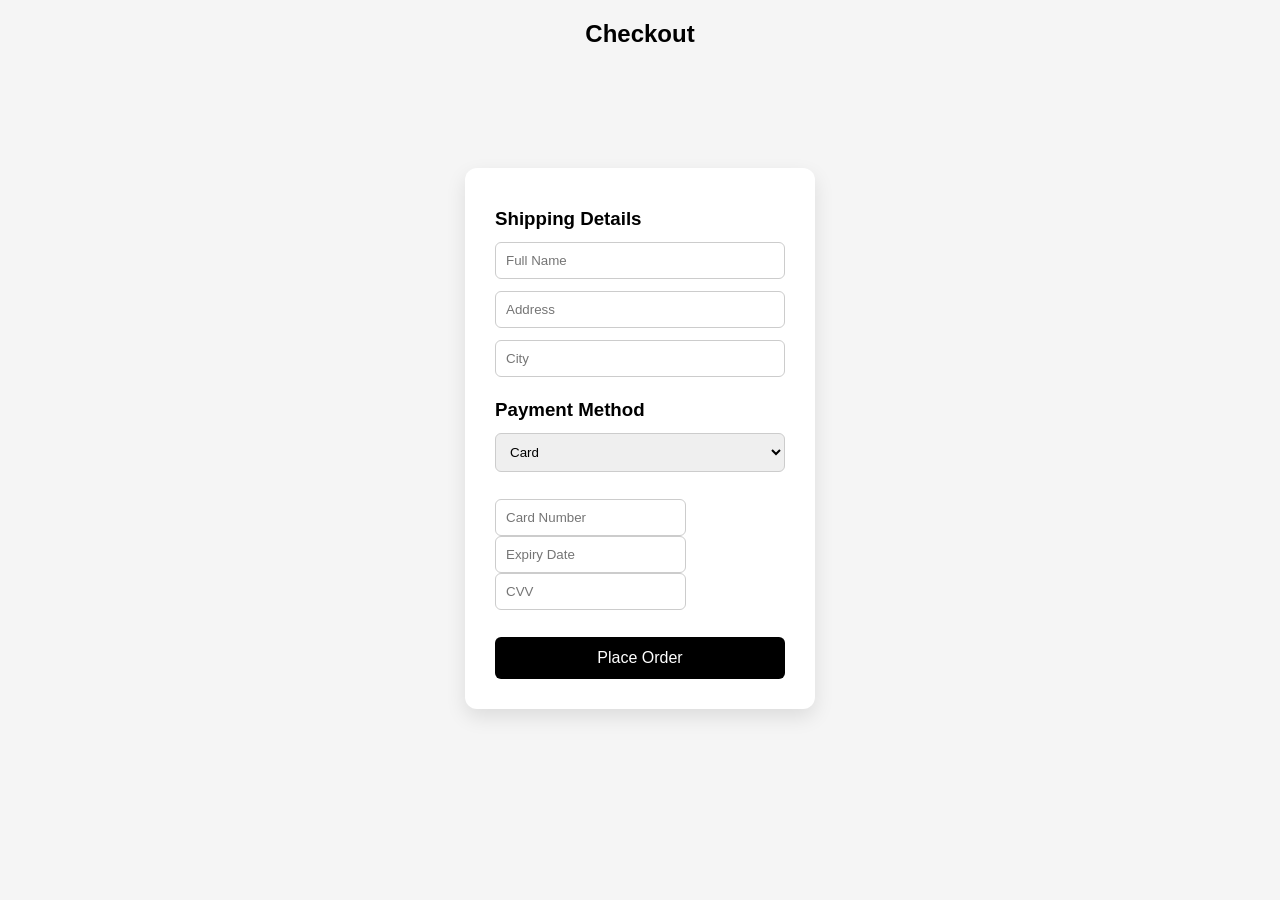
<file: checkout.html>
<!DOCTYPE html>
<html lang="en">
<head>
<meta charset="UTF-8">
<title>Checkout</title>
<link rel="stylesheet" href="style.css">
</head>

<body>

<h2 style="text-align:center; margin:20px;">Checkout</h2>

<div class="checkout-container">

<form id="paymentForm">

    <h3>Shipping Details</h3>

    <input type="text" placeholder="Full Name" required>
    <input type="text" placeholder="Address" required>
    <input type="text" placeholder="City" required>

    <h3>Payment Method</h3>

    <select id="paymentMethod" onchange="togglePayment()">
        <option value="card">Card</option>
        <option value="upi">UPI</option>
        <option value="cod">Cash on Delivery</option>
    </select>

    <!-- CARD -->
    <div id="cardSection">
        <input type="text" id="cardNumber" placeholder="Card Number">
        <input type="text" id="expiry" placeholder="Expiry Date">
        <input type="text" id="cvv" placeholder="CVV">
    </div>

    <!-- UPI -->
    <div id="upiSection" style="display:none;">
        <input type="text" id="upiId" placeholder="Enter UPI ID">
    </div>

    <!-- COD -->
    <div id="codSection" style="display:none;">
        <p>Pay with cash when your order is delivered.</p>
    </div>

    <button type="submit">Place Order</button>

</form>

</div>

<script src="checkout.js"></script>
</body>
</file>
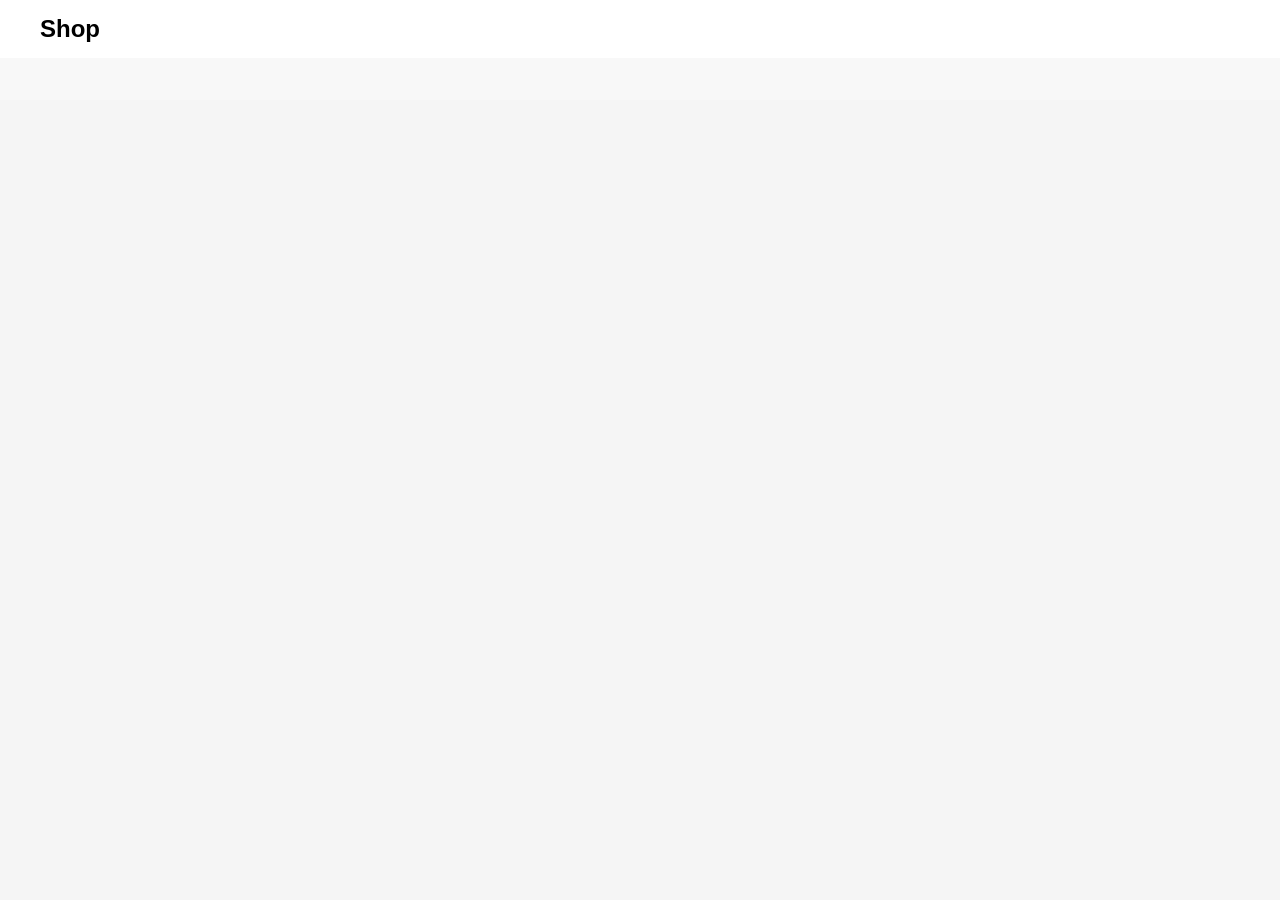
<file: shop.html>
<!DOCTYPE html>
<html lang="en">
<head>
<meta charset="UTF-8">
<title>Shop</title>
<link rel="stylesheet" href="style.css">
</head>

<body>

<header>
    <h2 id="pageTitle">Shop</h2>
</header>

<section class="products-section">
    <div class="product-container" id="productList"></div>
</section>

<script src="shop.js"></script>
</body>
</html>
</file>
<file: style.css>
* {
    margin: 0;
    padding: 0;
    box-sizing: border-box;
    font-family: "Segoe UI", sans-serif;
}

/* NAVBAR */
header {
    position: fixed;
    width: 100%;
    top: 0;
    background: white;
    display: flex;
    justify-content: space-between;
    align-items: center;
    padding: 15px 40px;
    z-index: 1000;
}

.logo {
    font-size: 28px;
    font-weight: bold;
    letter-spacing: 3px;
    font-style: italic;
    font-family: 'Times New Roman', Times, serif;
}

nav a {
    margin: 0 12px;
    text-decoration: none;
    color: black;
    font-size: 18px;
    font-family: 'Times New Roman', Times, serif;
}

nav a:hover{
    text-decoration: underline;
}

nav .sale {
    color: red;
}

.icons i {
    color: black;
    display: inline;
    margin-left: 20px;
    cursor: pointer;
}

/* SLIDER */
.slider {
    margin-top: 70px;
    position: relative;
    height: 90vh;
    overflow: hidden;
}

.slide {
    position: absolute;
    width: 100%;
    height: 100%;
    background-size: cover;
    background-position: center;
    opacity: 0;
    z-index: 0;
    transition: opacity 1s ease-in-out;
}

.slide.active {
    opacity: 1;
    z-index: 1;
}

.slide img{
    pointer-events: none;
}
/* CONTENT */
.content {
    position: absolute;
    top: 50%;
    left: 30%;
    transform: translateY(-50%);
    color: white;
    max-width: 500px;
    text-align: center;
}

.content h1 {
    font-size: 48px;
    margin-bottom: 20px;
    font-family: cursive;
}

.content p {
    font-size: 22px;
    margin-bottom: 20px;
    font-style: italic;
    font-family: cursive;
}

.content button {
    padding: 12px 25px;
    background: black;
    color: white;
    border: none;
    cursor: pointer;
    font-size: 14px;
    border-radius: 30px;
}

/* ARROWS */
.arrow {
    position: absolute;
    top: 50%;
    transform: translateY(-50%);
    font-size: 30px;
    color: white;
    cursor: pointer;
    padding: 10px;
}

.left {
    left: 20px;
}

.right {
    right: 20px;
}

/* PRODUCTS SECTION */
.products-section {
    padding: 50px 40px;
    background: #f8f8f8;
}

.products-section h2 {
    text-align: center;
    font-size: 40px;
    margin-bottom: 30px;
    font-family: Georgia, serif;
}

/* SCROLL AREA */
.product-container {
    display: flex;
    gap: 25px;
    overflow-x: auto;
    scroll-behavior: smooth;
}

/* PRODUCT CARD */
.product {
    min-width: 250px;
    background: white;
    border-radius: 10px;
    overflow: hidden;
    transition: 0.3s;
}

.product:hover {
    transform: translateY(-8px);
}

/* IMAGE */
.product img {
    width: 100%;
    height: 280px;
    object-fit: cover;
}

/* INFO */
.info {
    padding: 15px;
}

.info h3 {
    font-size: 18px;
    margin: 8px 0;
}

.price {
    font-size: 16px;
    margin-bottom: 10px;
}

/* BUTTON */
.product button {
    width: 100%;
    padding: 10px;
    background: black;
    color: white;
    border: none;
    cursor: pointer;
    border-radius: 20px;
}

.product button:hover {
    background: #333;
}

/* ACCOUNT DROPDOWN */
.account {
    position: relative;
    display: inline;
}
/* CART PAGE */
.cart-page {
    padding: 20px 50px;
}

/* ITEM */
.cart-product {
    display: flex;
    align-items: center;
    margin-bottom: 20px;
    border-bottom: 1px solid #eee;
    padding-bottom: 15px;
}

.cart-product img {
    width: 120px;
    height: 120px;
    object-fit: cover;
    margin-right: 20px;
}

.cart-product h3 {
    text-align: center;
    margin-bottom: 5px;
}

/* SUMMARY */
.cart-summary {
    position: fixed;
    bottom: 0;
    width: 100%;
    background: black;
    color: white;
    padding: 15px 50px;
    display: flex;
    justify-content: space-between;
    font-size: 18px;
}
/* FOOTER */
.footer {
    display: flex;
    justify-content: space-between;
    align-items: flex-start;
    background: #c6c3c3;
    padding: 60px 40px;
    margin-top: 50px;
}

.footer-content {
    width: 30%;
}

.footer-content h2 {
    font-size: 28px;
    margin-bottom: 15px;
}

.footer-content p {
    margin-bottom: 20px;
    font-size: 16px;
}

/* INPUT */
.footer-content input {
    width: 100%;
    padding: 12px;
    border: 1px solid #ccc;
    margin-bottom: 15px;
}

/* BUTTON */
.footer-content button {
    padding: 12px 30px;
    background: #444;
    color: white;
    border: none;
    cursor: pointer;
}

.footer-content button:hover {
    background: black;
}

.footer-logo {
    text-align: center;
    width: 20%;
    margin-top: 40px;
    font-size: 40px;
    font-weight: bold;
    letter-spacing: 8px;
    text-decoration: underline;
    font-family: 'Times New Roman', Times, serif;
}

.contact-panel{
    width: 30%;
    text-align: left;
}

.social a{
    margin-right: 10px;
    color: white;
    font-size: 18px;
}

#productList {
    display: grid;
    grid-template-columns: repeat(4, 1fr);
    gap: 20px;
}

/* ===== CART ADVANCED ===== */

.qty {
    display: flex;
    align-items: center;
    gap: 10px;
    margin: 10px 0;
}

.qty button {
    padding: 5px 10px;
    cursor: pointer;
    border: 1px solid #ccc;
    background: white;
}

.qty span {
    min-width: 20px;
    text-align: center;
}

.remove {
    background: rgb(45, 22, 105);
    color: white;
    border: none;
    padding: 6px 10px;
    cursor: pointer;
    margin-top: 5px;
}

.remove:hover {
    background: darkred;
}

.checkout-btn {
    padding: 12px 25px;
    background: green;
    color: white;
    border: none;
    font-size: 16px;
    cursor: pointer;
}

.checkout-btn:hover {
    background: darkgreen;
}

select {
    padding: 10px;
    margin-bottom: 10px;
}

.checkout-container {
    display: flex;
    justify-content: center;
    margin-top: 30px;
}

.checkout-container form {
    width: 300px;
    display: flex;
    flex-direction: column;
    gap: 10px;
}

.checkout-container input {
    padding: 10px;
    border: 1px solid #ccc;
}

.checkout-container button {
    padding: 10px;
    background: black;
    color: white;
    border: none;
    cursor: pointer;
}

.checkout-btn {
    padding: 12px 25px;
    background: green;
    color: white;
    border: none;
    font-size: 16px;
    cursor: pointer;
}

.checkout-btn:hover {
    background: darkgreen;
}

/* ===== CHECKOUT PREMIUM ===== */

body {
    background: #f5f5f5;
}

/* CENTER CONTAINER */
.checkout-container {
    display: flex;
    justify-content: center;
    align-items: center;
    min-height: 80vh;
}

/* FORM CARD */
.checkout-container form {
    background: white;
    padding: 30px;
    width: 350px;
    border-radius: 12px;
    box-shadow: 0 8px 20px rgba(0,0,0,0.1);
    display: flex;
    flex-direction: column;
    gap: 12px;
}

/* HEADINGS */
.checkout-container h3 {
    margin-top: 10px;
}

/* INPUTS */
.checkout-container input,
.checkout-container select {
    padding: 10px;
    border: 1px solid #ccc;
    border-radius: 6px;
}

/* BUTTON */
.checkout-container button {
    margin-top: 15px;
    padding: 12px;
    background: black;
    color: white;
    border: none;
    border-radius: 6px;
    cursor: pointer;
    font-size: 16px;
}

.checkout-container button:hover {
    background: #333;
}

/* PAYMENT SECTIONS */
#cardSection, #upiSection, #codSection {
    margin-top: 5px;
}
</file>
